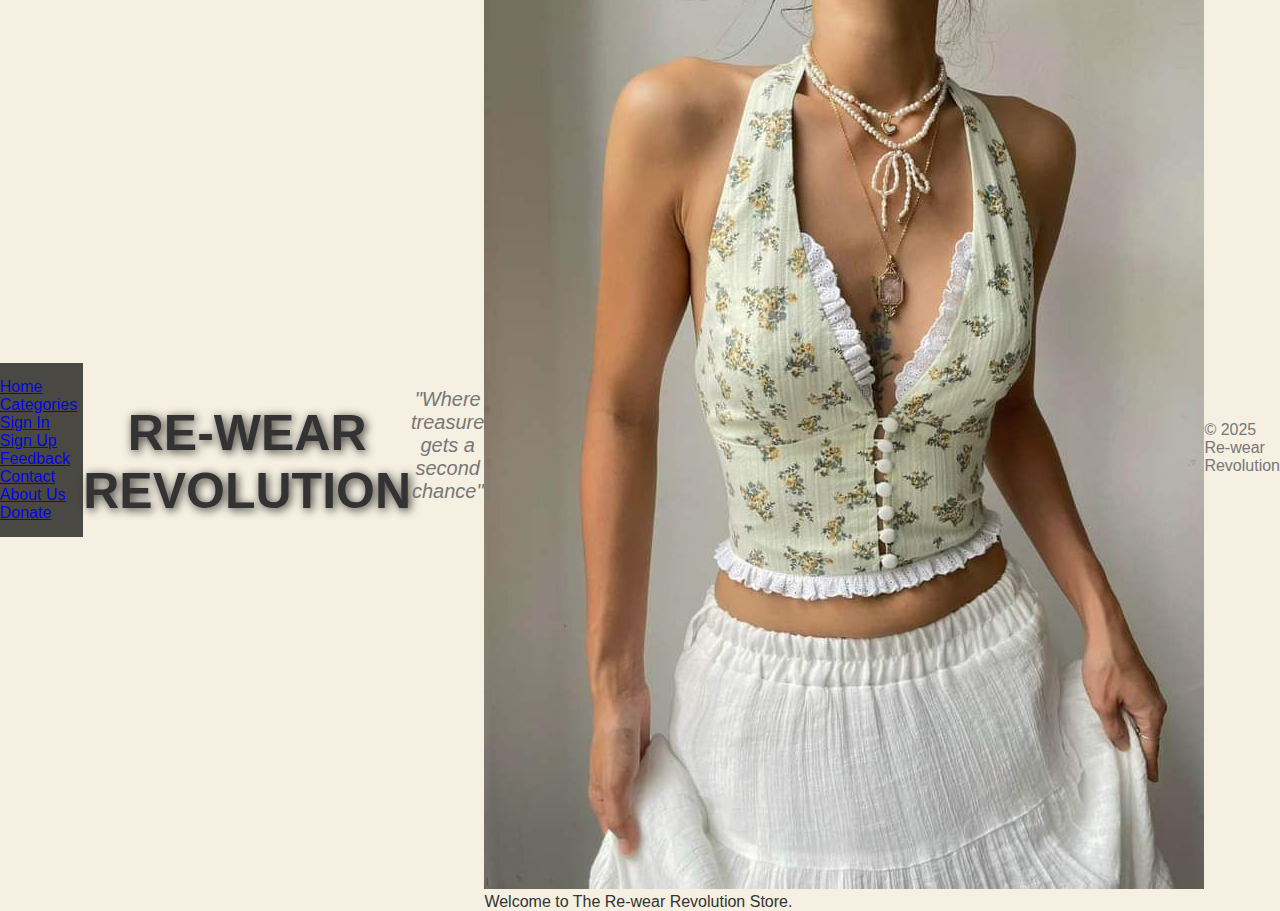
<file: index.html>
<!DOCTYPE html>
<html lang="en">
<head>
    <meta charset="UTF-8">
    <meta name="viewport" content="width=device-width, initial-scale=1.0">
    <title>Re-wear Revolution</title>
    <link rel="stylesheet" href="style.css">
</head>
<body>
    <nav>
        <a href="index.html">Home</a>
        <a href="product.html">Categories</a>
        <a href="signin.html">Sign In</a>
        <a href="signup.html">Sign Up</a>
        <a href="feedback.html">Feedback</a>
        <a href="contact.html">Contact</a>
        <a href="about.html">About Us</a>
        <a href="donate.html">Donate</a>
    </nav>

    <header>
        <h1>Re-wear Revolution</h1>
        <p>"Where treasure gets a second chance"</p>
    </header>

    <main>
        <section id="hero">
             <img src="background.01.jpg" alt="Re-wear Revolution Store" class="hero-image"> 
        </section>
        <div class="welcome-message">
            Welcome to The Re-wear Revolution Store.
        </div>
    </main>

    <footer>
        <p>&copy; 2025 Re-wear Revolution</p>
    </footer>
</body>
</html>
</file>
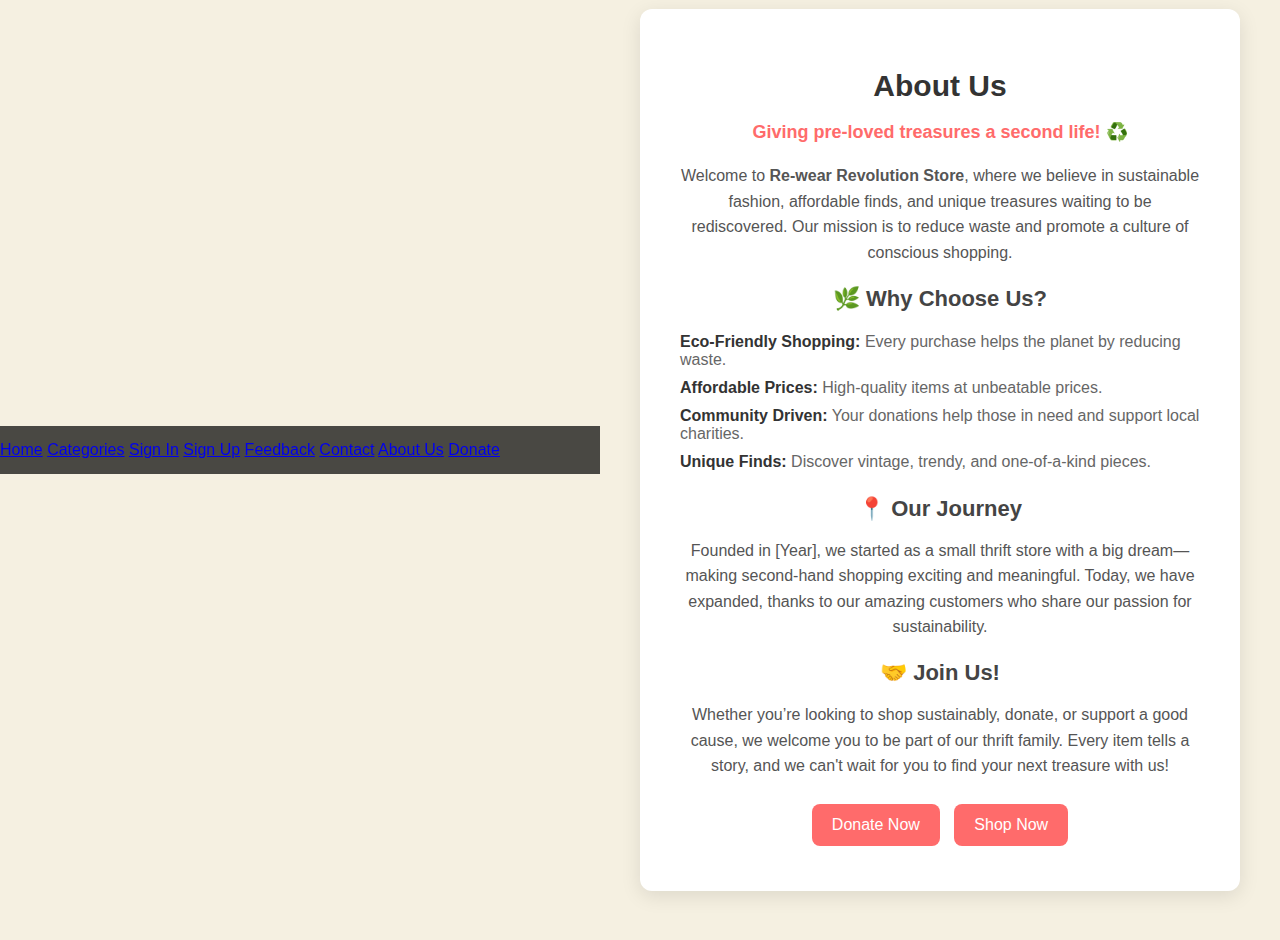
<file: about.html>
<!DOCTYPE html>
<html lang="en">
<head>
    <meta charset="UTF-8">
    <meta name="viewport" content="width=device-width, initial-scale=1.0">
    <title>About Us - Re-wear Revolution Store</title>
    <link rel="stylesheet" href="style.css">
</head>
<body>
  <nav>
        <a href="index.html">Home</a>
        <a href="product.html">Categories</a>
        <a href="signin.html">Sign In</a>
        <a href="signup.html">Sign Up</a>
        <a href="feedback.html">Feedback</a>
        <a href="contact.html">Contact</a>
        <a href="about.html">About Us</a>
        <a href="donate.html">Donate</a>
    </nav>
    <div class="about-container">
        <div class="about-box">
            <h1>About Us</h1>
            <p class="tagline">Giving pre-loved treasures a second life! ♻️</p>
            
            <div class="about-content">
                <p>Welcome to <strong>Re-wear Revolution Store</strong>, where we believe in sustainable fashion, affordable finds, and unique treasures waiting to be rediscovered. Our mission is to reduce waste and promote a culture of conscious shopping.</p>

                <h2>🌿 Why Choose Us?</h2>
                <ul>
                    <li><strong>Eco-Friendly Shopping:</strong> Every purchase helps the planet by reducing waste.</li>
                    <li><strong>Affordable Prices:</strong> High-quality items at unbeatable prices.</li>
                    <li><strong>Community Driven:</strong> Your donations help those in need and support local charities.</li>
                    <li><strong>Unique Finds:</strong> Discover vintage, trendy, and one-of-a-kind pieces.</li>
                </ul>

                <h2>📍 Our Journey</h2>
                <p>Founded in [Year], we started as a small thrift store with a big dream—making second-hand shopping exciting and meaningful. Today, we have expanded, thanks to our amazing customers who share our passion for sustainability.</p>

                <h2>🤝 Join Us!</h2>
                <p>Whether you’re looking to shop sustainably, donate, or support a good cause, we welcome you to be part of our thrift family. Every item tells a story, and we can't wait for you to find your next treasure with us!</p>
                
                <div class="cta">
                    <a href="donate.html" class="btn">Donate Now</a>
                    <a href="products.html" class="btn">Shop Now</a>
                </div>
            </div>
        </div>
    </div>
</body>
</html>
</file>
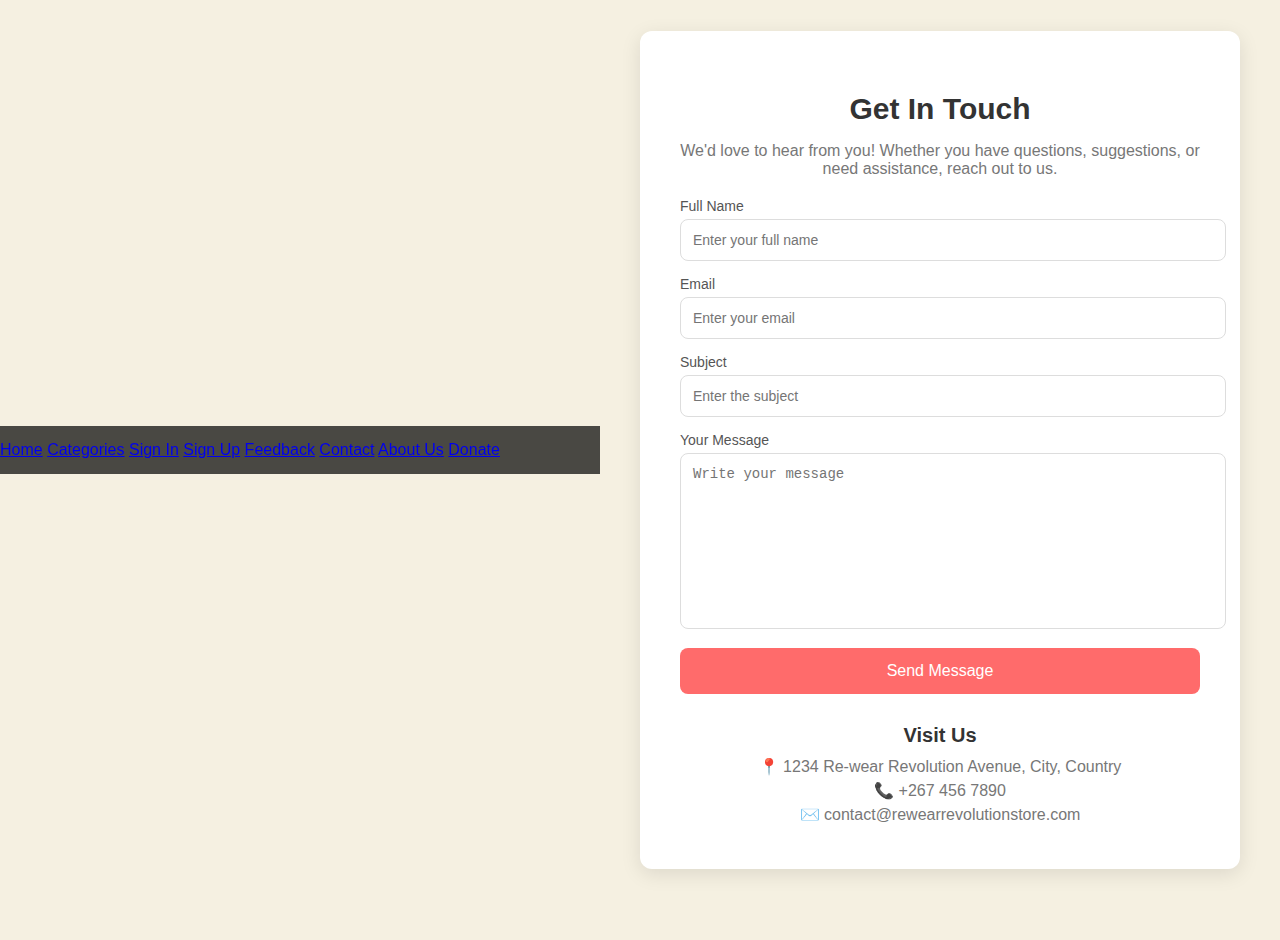
<file: contact.html>
<!DOCTYPE html>
<html lang="en">
<head>
    <meta charset="UTF-8">
    <meta name="viewport" content="width=device-width, initial-scale=1.0">
    <title>Contact Us - Re-wear Revolution Store</title>
    <link rel="stylesheet" href="style.css">
</head>
<body>
  <nav>
        <a href="index.html">Home</a>
        <a href="product.html">Categories</a>
        <a href="signin.html">Sign In</a>
        <a href="signup.html">Sign Up</a>
        <a href="feedback.html">Feedback</a>
        <a href="contact.html">Contact</a>
        <a href="about.html">About Us</a>
        <a href="donate.html">Donate</a>
    </nav>
    <div class="contact-container">
        <div class="contact-box">
            <h1>Get In Touch</h1>
            <p>We'd love to hear from you! Whether you have questions, suggestions, or need assistance, reach out to us.</p>
            
            <form action="#" method="POST"> <!-- Specify your backend endpoint here -->
                <div class="input-group">
                    <label for="name">Full Name</label>
                    <input type="text" id="name" name="name" placeholder="Enter your full name" required>
                </div>
                <div class="input-group">
                    <label for="email">Email</label>
                    <input type="email" id="email" name="email" placeholder="Enter your email" required>
                </div>
                <div class="input-group">
                    <label for="subject">Subject</label>
                    <input type="text" id="subject" name="subject" placeholder="Enter the subject" required>
                </div>
                <div class="input-group">
                    <label for="message">Your Message</label>
                    <textarea id="message" name="message" placeholder="Write your message" required></textarea>
                </div>
                <button type="submit" class="contact-btn">Send Message</button>
            </form>
            
            <div class="contact-info">
                <h3>Visit Us</h3>
                <p>📍 1234 Re-wear Revolution Avenue, City, Country</p>
                <p>📞 +267 456 7890</p>
                <p>✉️ contact@rewearrevolutionstore.com</p>
            </div>
        </div>
    </div>
</body>
</html>
</file>
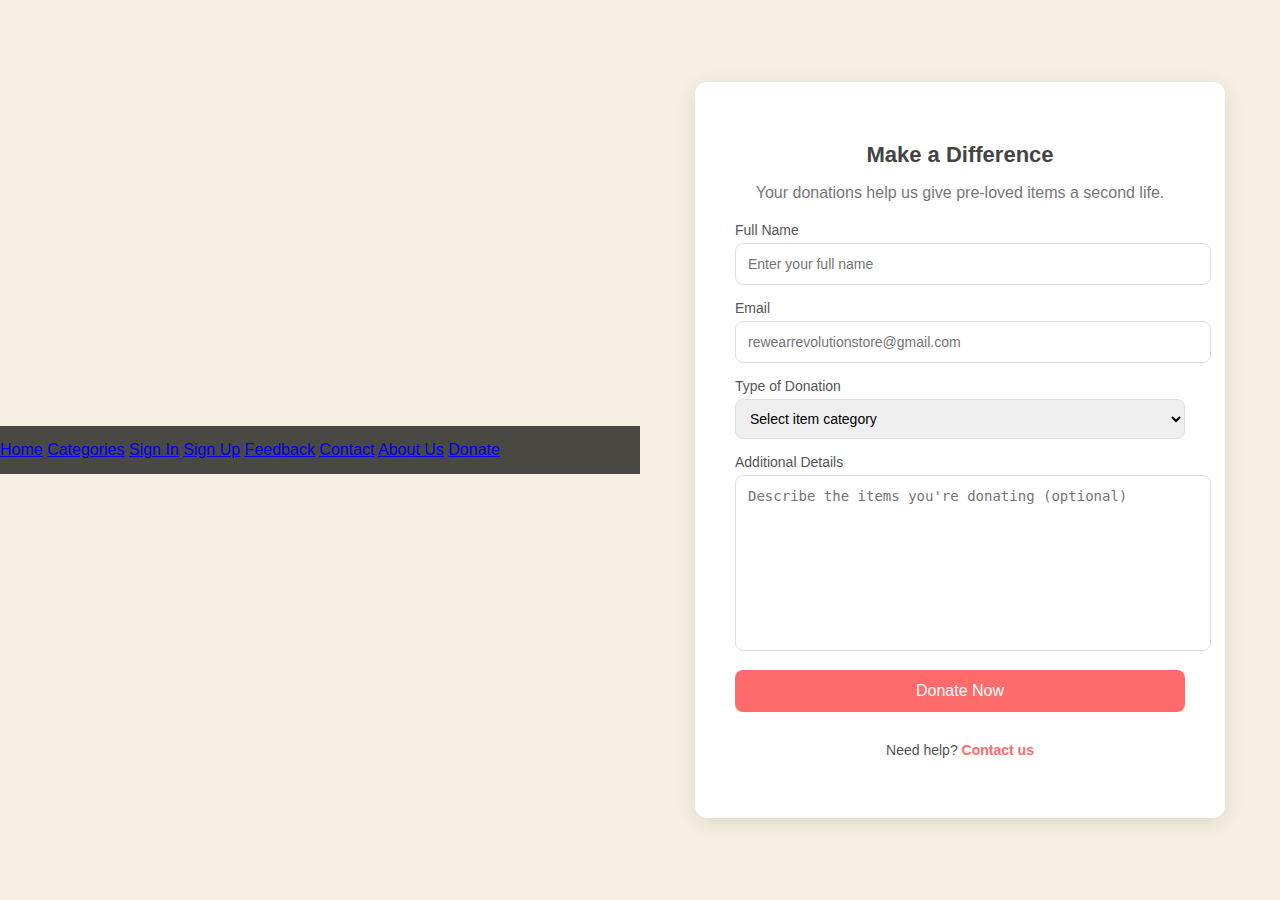
<file: donate.html>
<!DOCTYPE html>
<html lang="en">
<head>
    <meta charset="UTF-8">
    <meta name="viewport" content="width=device-width, initial-scale=1.0">
    <title>Donate - Re-wear Revolution Store</title>
    <link rel="stylesheet" href="style.css">
</head>
<body>
  <nav>
        <a href="index.html">Home</a>
        <a href="product.html">Categories</a>
        <a href="signin.html">Sign In</a>
        <a href="signup.html">Sign Up</a>
        <a href="feedback.html">Feedback</a>
        <a href="contact.html">Contact</a>
        <a href="about.html">About Us</a>
        <a href="donate.html">Donate</a>
    </nav>
    <div class="donate-container">
        <div class="donate-box">
            <h2>Make a Difference</h2>
            <p>Your donations help us give pre-loved items a second life.</p>
            <form>
                <div class="input-group">
                    <label for="name">Full Name</label>
                    <input type="text" id="name" placeholder="Enter your full name" required>
                </div>
                <div class="input-group">
                    <label for="email">Email</label>
                    <input type="email" id="email" placeholder="rewearrevolutionstore@gmail.com" required>
                </div>
                <div class="input-group">
                    <label for="item-type">Type of Donation</label>
                    <select id="item-type" required>
                        <option value="" disabled selected>Select item category</option>
                        <option value="clothing">Clothing & Accessories</option>
                        <option value="electronics">Electronics</option>
                        <option value="furniture">Furniture & Home Decor</option>
                        <option value="books">Books & Media</option>
                        <option value="toys">Toys & Baby Items</option>
                        <option value="other">Other</option>
                    </select>
                </div>
                <div class="input-group">
                    <label for="message">Additional Details</label>
                    <textarea id="message" placeholder="Describe the items you're donating (optional)"></textarea>
                </div>
                <button type="submit" class="donate-btn">Donate Now</button>
            </form>
            <p class="contact-info">Need help? <a href="contact.html">Contact us</a></p>
        </div>
    </div>
</body>
</html>
</file>
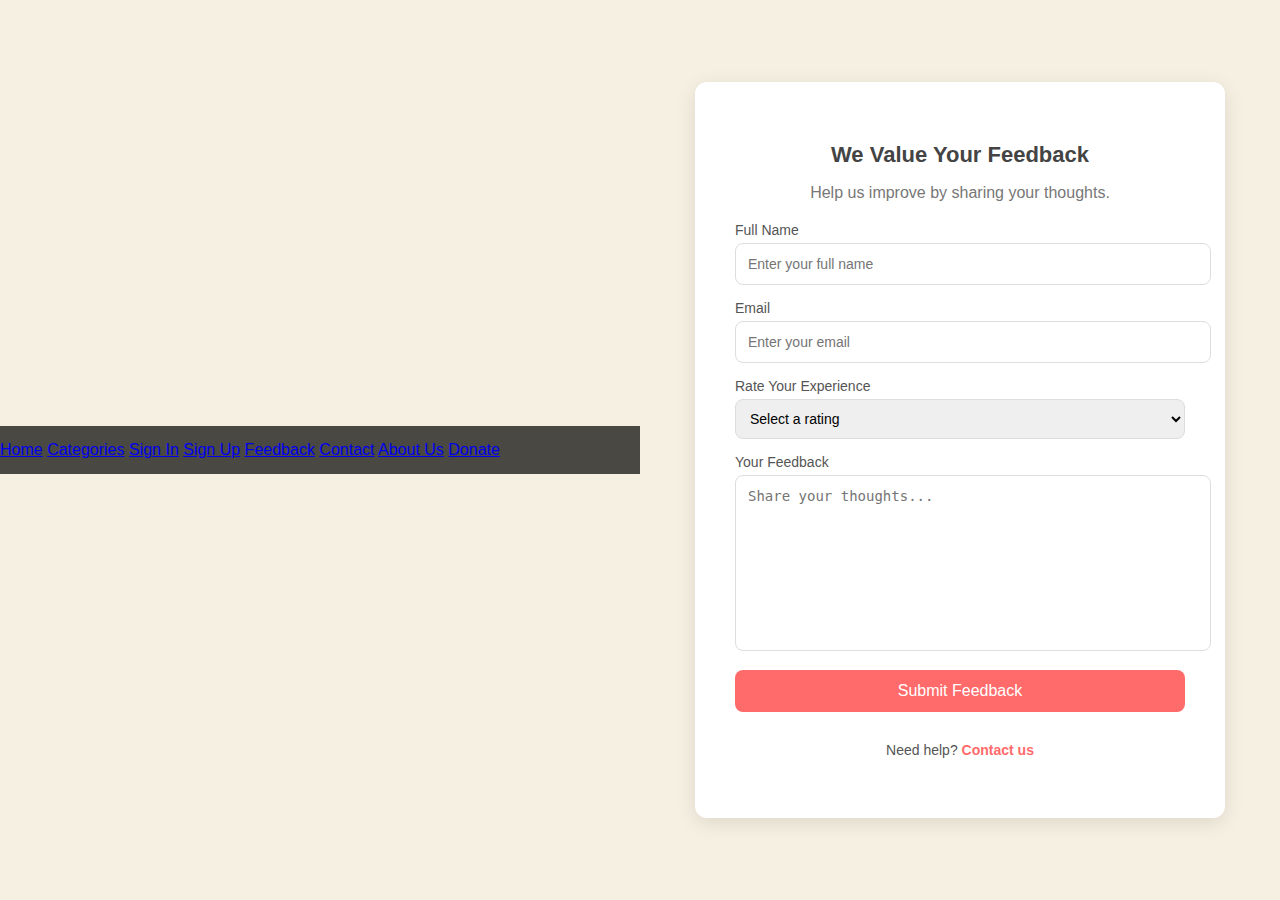
<file: feedback.html>
<!DOCTYPE html>
<html lang="en">
<head>
    <meta charset="UTF-8">
    <meta name="viewport" content="width=device-width, initial-scale=1.0">
    <title>Feedback - Re-wear Revolution Store</title>
    <link rel="stylesheet" href="style.css">
</head>
<body>
  <nav>
        <a href="index.html">Home</a>
        <a href="product.html">Categories</a>
        <a href="signin.html">Sign In</a>
        <a href="signup.html">Sign Up</a>
        <a href="feedback.html">Feedback</a>
        <a href="contact.html">Contact</a>
        <a href="about.html">About Us</a>
        <a href="donate.html">Donate</a>
    </nav>
    <div class="feedback-container">
        <div class="feedback-box">
            <h2>We Value Your Feedback</h2>
            <p>Help us improve by sharing your thoughts.</p>
            <form>
                <div class="input-group">
                    <label for="name">Full Name</label>
                    <input type="text" id="name" placeholder="Enter your full name" required>
                </div>
                <div class="input-group">
                    <label for="email">Email</label>
                    <input type="email" id="email" placeholder="Enter your email" required>
                </div>
                <div class="input-group">
                    <label for="rating">Rate Your Experience</label>
                    <select id="rating" required>
                        <option value="" disabled selected>Select a rating</option>
                        <option value="excellent">Excellent</option>
                        <option value="good">Good</option>
                        <option value="average">Average</option>
                        <option value="poor">Poor</option>
                    </select>
                </div>
                <div class="input-group">
                    <label for="message">Your Feedback</label>
                    <textarea id="message" placeholder="Share your thoughts..." required></textarea>
                </div>
                <button type="submit" class="feedback-btn">Submit Feedback</button>
            </form>
            <p class="contact-info">Need help? <a href="contact.html">Contact us</a></p>
        </div>
    </div>
</body>
</html>
</file>
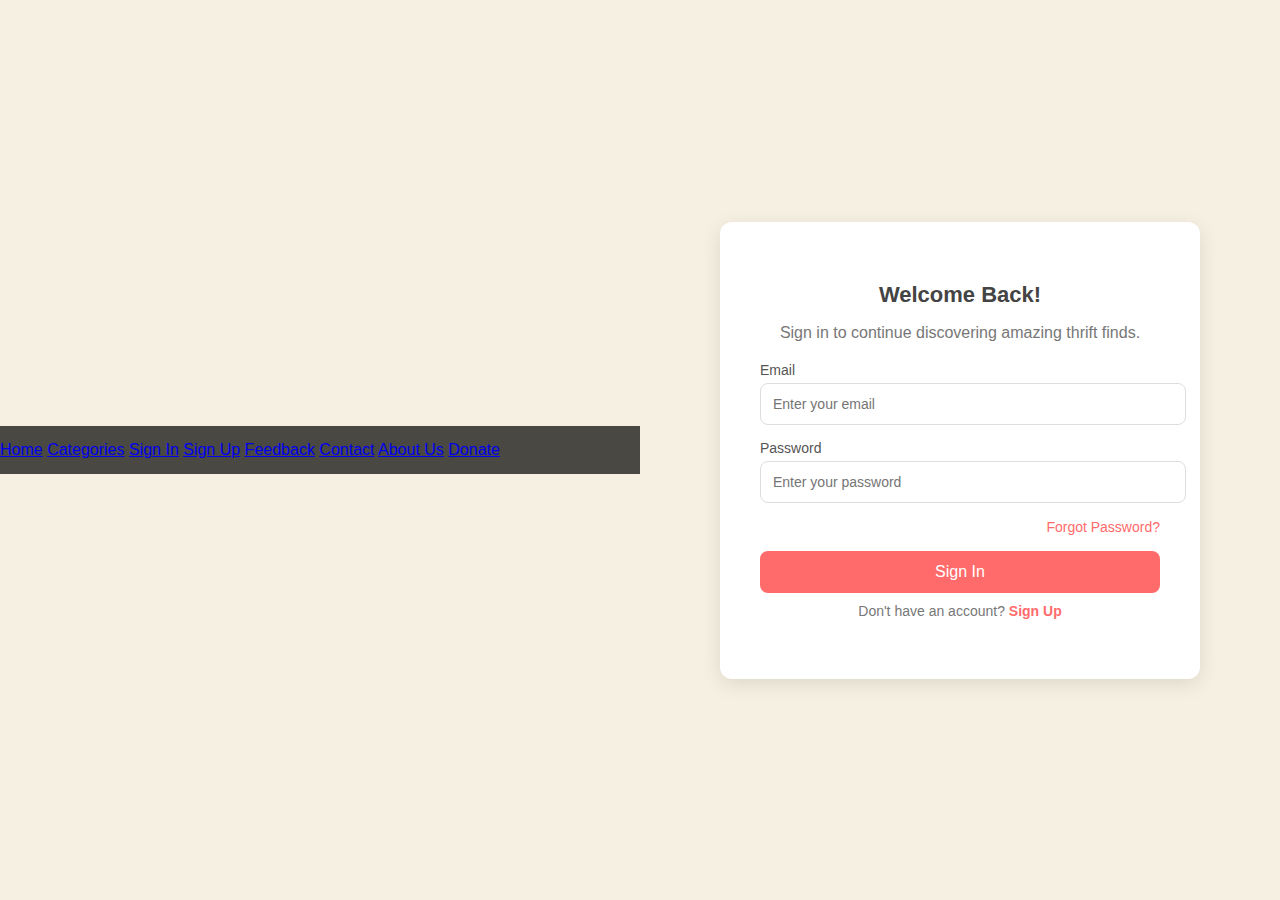
<file: signin.html>
<!DOCTYPE html>
<html lang="en">
<head>
    <meta charset="UTF-8">
    <meta name="viewport" content="width=device-width, initial-scale=1.0">
    <title>Sign In - Re-wear Revolution Store</title>
    <link rel="stylesheet" href="style.css">
</head>
<body>
  <nav>
        <a href="index.html">Home</a>
        <a href="product.html">Categories</a>
        <a href="signin.html">Sign In</a>
        <a href="signup.html">Sign Up</a>
        <a href="feedback.html">Feedback</a>
        <a href="contact.html">Contact</a>
        <a href="about.html">About Us</a>
        <a href="donate.html">Donate</a>
    </nav>
    <div class="signin-container">
        <div class="signin-box">
            <h2>Welcome Back!</h2>
            <p>Sign in to continue discovering amazing thrift finds.</p>
            
            <form action="#" method="POST"> <!-- Specify your backend endpoint here -->
                <div class="input-group">
                    <label for="email">Email</label>
                    <input type="email" id="email" name="email" placeholder="Enter your email" required autocomplete="email">
                </div>
                <div class="input-group">
                    <label for="password">Password</label>
                    <input type="password" id="password" name="password" placeholder="Enter your password" required autocomplete="current-password">
                </div>
                <div class="forgot-password">
                    <a href="#">Forgot Password?</a>
                </div>
                <button type="submit" class="signin-btn">Sign In</button>
            </form>
            
            <p class="signup-link">Don't have an account? <a href="signup.html">Sign Up</a></p>
        </div>
    </div>
</body>
</html>
</file>
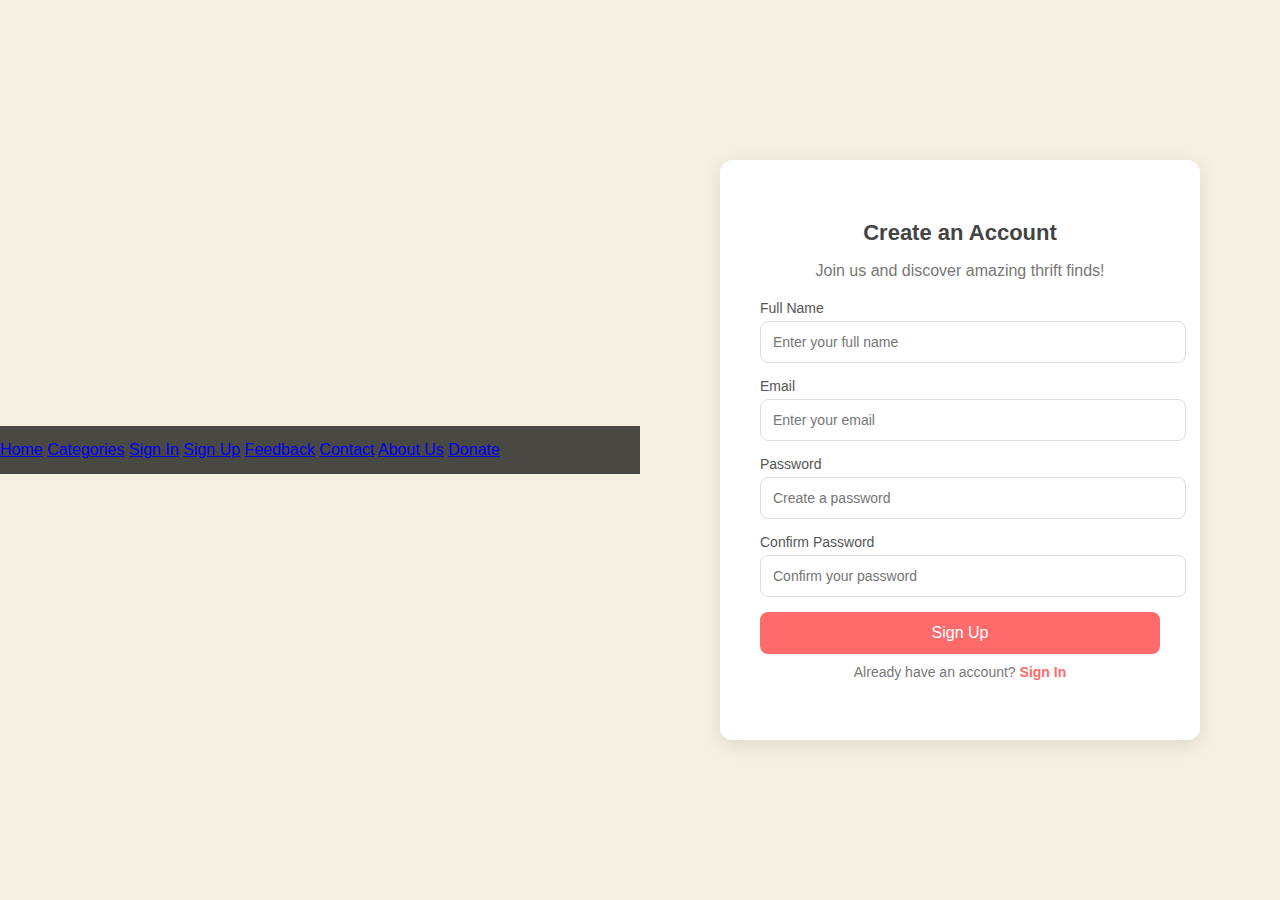
<file: signup.html>
<!DOCTYPE html>
<html lang="en">
<head>
    <meta charset="UTF-8">
    <meta name="viewport" content="width=device-width, initial-scale=1.0">
    <title>Sign Up - Thrift Store</title>
    <link rel="stylesheet" href="style.css">
</head>
<body>
      <nav>
        <a href="index.html">Home</a>
        <a href="product.html">Categories</a>
        <a href="signin.html">Sign In</a>
        <a href="signup.html">Sign Up</a>
        <a href="feedback.html">Feedback</a>
        <a href="contact.html">Contact</a>
        <a href="about.html">About Us</a>
        <a href="donate.html">Donate</a>
    </nav>
    <div class="signup-container">
        <div class="signup-box">
            <h2>Create an Account</h2>
            <p>Join us and discover amazing thrift finds!</p>
            <form>
                <div class="input-group">
                    <label for="name">Full Name</label>
                    <input type="text" id="name" placeholder="Enter your full name" required>
                </div>
                <div class="input-group">
                    <label for="email">Email</label>
                    <input type="email" id="email" placeholder="Enter your email" required>
                </div>
                <div class="input-group">
                    <label for="password">Password</label>
                    <input type="password" id="password" placeholder="Create a password" required>
                </div>
                <div class="input-group">
                    <label for="confirm-password">Confirm Password</label>
                    <input type="password" id="confirm-password" placeholder="Confirm your password" required>
                </div>
                <button type="submit" class="signup-btn">Sign Up</button>
            </form>
            <p class="login-link">Already have an account? <a href="signin.html">Sign In</a></p>
        </div>
    </div>
</body>
</html>
</file>
<file: style.css>
/* General Styles */
body {
    margin: 0;
    padding: 0;
    font-family: 'Poppins', sans-serif;
    color: #333;
    background-color: #f5f0e1;
}

/* Apply background image only on the home page */
.home {
    background: url('background.jpg') no-repeat center center/cover;
    height: 100vh;
}

/* Navigation Bar */
nav {
    background: rgba(0, 0, 0, 0.7);
    padding: 15px 0;
    position: sticky;
    top: 0;
    width: 100%;
    z-index: 100;
}

nav ul {
    list-style: none;
    padding: 0;
    margin: 0;
    display: flex;
    justify-content: center;
}

nav ul li {
    margin: 0 15px;
}

nav ul li a {
    text-decoration: none;
    color: white;
    font-size: 18px;
    padding: 10px 15px;
    border-radius: 5px;
    transition: 0.3s;
}

nav ul li a:hover {
    background: rgba(255, 255, 255, 0.3);
}

/* Header Section */
header {
    display: flex;
    justify-content: center;
    align-items: center;
    height: 80vh;
    text-align: center;
    color: white;
}

header .overlay {
    background: rgba(0, 0, 0, 0.5);
    padding: 50px;
    border-radius: 12px;
}

header h1 {
    font-size: 50px;
    font-weight: bold;
    text-transform: uppercase;
    text-shadow: 2px 2px 10px rgba(0, 0, 0, 0.8);
}

header p {
    font-size: 20px;
    font-style: italic;
    margin-top: 10px;
}

/* Button Styling */
.btn {
    display: inline-block;
    margin-top: 20px;
    padding: 12px 20px;
    font-size: 18px;
    color: white;
    background: #ff6b6b;
    border-radius: 8px;
    text-decoration: none;
    transition: 0.3s;
}

.btn:hover {
    background: #e55b5b;
}
/* Elegant and modern style */
body {
    font-family: 'Poppins', sans-serif;
    background-color: #f5f0e1; /* Soft, neutral background */
    display: flex;
    justify-content: center;
    align-items: center;
    height: 100vh;
    margin: 0;
}

/* Centering the sign-up box */
.signup-container {
    display: flex;
    justify-content: center;
    align-items: center;
    width: 100%;
}

/* Sign-up form box */
.signup-box {
    background: #ffffff;
    padding: 40px;
    border-radius: 12px;
    box-shadow: 0 5px 20px rgba(0, 0, 0, 0.1);
    text-align: center;
    width: 100%;
    max-width: 400px;
}

h2 {
    font-size: 24px;
    color: #333;
    margin-bottom: 5px;
}

p {
    color: #777;
    font-size: 14px;
    margin-bottom: 20px;
}

/* Input fields */
.input-group {
    text-align: left;
    margin-bottom: 15px;
}

.input-group label {
    display: block;
    font-size: 14px;
    color: #555;
    margin-bottom: 5px;
}

.input-group input {
    width: 100%;
    padding: 10px;
    border: 1px solid #ddd;
    border-radius: 8px;
    font-size: 14px;
    transition: 0.3s;
}

.input-group input:focus {
    border-color: #ff6b6b;
    outline: none;
}

/* Sign-up button */
.signup-btn {
    background: #ff6b6b; /* Elegant coral color */
    color: white;
    border: none;
    width: 100%;
    padding: 12px;
    font-size: 16px;
    border-radius: 8px;
    cursor: pointer;
    transition: 0.3s;
}

.signup-btn:hover {
    background: #e55b5b;
}

/* Login link */
.login-link {
    margin-top: 10px;
    font-size: 14px;
}

.login-link a {
    color: #ff6b6b;
    text-decoration: none;
    font-weight: 600;
}

.login-link a:hover {
    text-decoration: underline;
}
/* Centering the sign-in box */
.signin-container {
    display: flex;
    justify-content: center;
    align-items: center;
    width: 100%;
    height: 100vh;
    background-color: #f5f0e1; /* Soft, neutral background */
}

/* Sign-in form box */
.signin-box {
    background: #ffffff;
    padding: 40px;
    border-radius: 12px;
    box-shadow: 0 5px 20px rgba(0, 0, 0, 0.1);
    text-align: center;
    width: 100%;
    max-width: 400px;
}

h2 {
    font-size: 24px;
    color: #333;
    margin-bottom: 5px;
}

p {
    color: #777;
    font-size: 14px;
    margin-bottom: 20px;
}

/* Input fields */
.input-group {
    text-align: left;
    margin-bottom: 15px;
}

.input-group label {
    display: block;
    font-size: 14px;
    color: #555;
    margin-bottom: 5px;
}

.input-group input {
    width: 100%;
    padding: 10px;
    border: 1px solid #ddd;
    border-radius: 8px;
    font-size: 14px;
    transition: 0.3s;
}

.input-group input:focus {
    border-color: #ff6b6b;
    outline: none;
}

/* Forgot password */
.forgot-password {
    text-align: right;
    margin-bottom: 15px;
}

.forgot-password a {
    color: #ff6b6b;
    text-decoration: none;
    font-size: 14px;
}

.forgot-password a:hover {
    text-decoration: underline;
}

/* Sign-in button */
.signin-btn {
    background: #ff6b6b; /* Elegant coral color */
    color: white;
    border: none;
    width: 100%;
    padding: 12px;
    font-size: 16px;
    border-radius: 8px;
    cursor: pointer;
    transition: 0.3s;
}

.signin-btn:hover {
    background: #e55b5b;
}

/* Sign-up link */
.signup-link {
    margin-top: 10px;
    font-size: 14px;
}

.signup-link a {
    color: #ff6b6b;
    text-decoration: none;
    font-weight: 600;
}

.signup-link a:hover {
    text-decoration: underline;
}
/* Centering the donate form */
.donate-container {
    display: flex;
    justify-content: center;
    align-items: center;
    width: 100%;
    height: 100vh;
    background-color: #f5f0e1; /* Soft, neutral background */
}

/* Donate form box */
.donate-box {
    background: #ffffff;
    padding: 40px;
    border-radius: 12px;
    box-shadow: 0 5px 20px rgba(0, 0, 0, 0.1);
    text-align: center;
    width: 100%;
    max-width: 450px;
}

h2 {
    font-size: 24px;
    color: #333;
    margin-bottom: 5px;
}

p {
    color: #777;
    font-size: 14px;
    margin-bottom: 20px;
}

/* Input fields */
.input-group {
    text-align: left;
    margin-bottom: 15px;
}

.input-group label {
    display: block;
    font-size: 14px;
    color: #555;
    margin-bottom: 5px;
}

.input-group input,
.input-group select,
.input-group textarea {
    width: 100%;
    padding: 10px;
    border: 1px solid #ddd;
    border-radius: 8px;
    font-size: 14px;
    transition: 0.3s;
}

.input-group input:focus,
.input-group select:focus,
.input-group textarea:focus {
    border-color: #ff6b6b;
    outline: none;
}

/* Textarea */
.input-group textarea {
    height: 100px;
    resize: none;
}

/* Donate button */
.donate-btn {
    background: #ff6b6b; /* Elegant coral color */
    color: white;
    border: none;
    width: 100%;
    padding: 12px;
    font-size: 16px;
    border-radius: 8px;
    cursor: pointer;
    transition: 0.3s;
}

.donate-btn:hover {
    background: #e55b5b;
}

/* Contact info link */
.contact-info {
    margin-top: 10px;
    font-size: 14px;
}

.contact-info a {
    color: #ff6b6b;
    text-decoration: none;
    font-weight: 600;
}

.contact-info a:hover {
    text-decoration: underline;
}
/* Centering the feedback form */
.feedback-container {
    display: flex;
    justify-content: center;
    align-items: center;
    width: 100%;
    height: 100vh;
    background-color: #f5f0e1; /* Soft, neutral background */
}

/* Feedback form box */
.feedback-box {
    background: #ffffff;
    padding: 40px;
    border-radius: 12px;
    box-shadow: 0 5px 20px rgba(0, 0, 0, 0.1);
    text-align: center;
    width: 100%;
    max-width: 450px;
}

h2 {
    font-size: 24px;
    color: #333;
    margin-bottom: 5px;
}

p {
    color: #777;
    font-size: 14px;
    margin-bottom: 20px;
}

/* Input fields */
.input-group {
    text-align: left;
    margin-bottom: 15px;
}

.input-group label {
    display: block;
    font-size: 14px;
    color: #555;
    margin-bottom: 5px;
}

.input-group input,
.input-group select,
.input-group textarea {
    width: 100%;
    padding: 10px;
    border: 1px solid #ddd;
    border-radius: 8px;
    font-size: 14px;
    transition: 0.3s;
}

.input-group input:focus,
.input-group select:focus,
.input-group textarea:focus {
    border-color: #ff6b6b;
    outline: none;
}

/* Textarea */
.input-group textarea {
    height: 100px;
    resize: none;
}

/* Submit button */
.feedback-btn {
    background: #ff6b6b; /* Elegant coral color */
    color: white;
    border: none;
    width: 100%;
    padding: 12px;
    font-size: 16px;
    border-radius: 8px;
    cursor: pointer;
    transition: 0.3s;
}

.feedback-btn:hover {
    background: #e55b5b;
}

/* Contact info link */
.contact-info {
    margin-top: 10px;
    font-size: 14px;
}

.contact-info a {
    color: #ff6b6b;
    text-decoration: none;
    font-weight: 600;
}

.contact-info a:hover {
    text-decoration: underline;
}
/* About Us Page Styling */
.about-container {
    display: flex;
    justify-content: center;
    align-items: center;
    width: 100%;
    height: 100vh;
    background-color: #f5f0e1; /* Soft, elegant background */
    padding: 40px;
}

.about-box {
    background: #ffffff;
    padding: 40px;
    border-radius: 12px;
    box-shadow: 0 5px 20px rgba(0, 0, 0, 0.1);
    text-align: center;
    width: 100%;
    max-width: 700px;
}

h1 {
    font-size: 30px;
    color: #333;
    margin-bottom: 10px;
}

.tagline {
    font-size: 18px;
    color: #ff6b6b;
    font-weight: bold;
    margin-bottom: 20px;
}

.about-content p {
    font-size: 16px;
    color: #555;
    margin-bottom: 15px;
    line-height: 1.6;
}

h2 {
    font-size: 22px;
    color: #444;
    margin-top: 20px;
}

ul {
    list-style: none;
    padding: 0;
    text-align: left;
    margin-bottom: 20px;
}

ul li {
    font-size: 16px;
    color: #666;
    padding: 5px 0;
}

ul li strong {
    color: #333;
}

.cta {
    margin-top: 20px;
}

.btn {
    background: #ff6b6b;
    color: white;
    text-decoration: none;
    padding: 12px 20px;
    border-radius: 8px;
    font-size: 16px;
    transition: 0.3s;
    margin: 5px;
    display: inline-block;
}

.btn:hover {
    background: #e55b5b;
}
/* Contact Us Page Styling */
.contact-container {
    display: flex;
    justify-content: center;
    align-items: center;
    width: 100%;
    height: 100vh;
    background-color: #f5f0e1; /* Soft background color */
    padding: 40px;
}

.contact-box {
    background: #ffffff;
    padding: 40px;
    border-radius: 12px;
    box-shadow: 0 5px 20px rgba(0, 0, 0, 0.1);
    width: 100%;
    max-width: 600px;
    text-align: center;
}

h1 {
    font-size: 30px;
    color: #333;
    margin-bottom: 10px;
}

p {
    color: #777;
    font-size: 16px;
    margin-bottom: 20px;
}

.input-group {
    text-align: left;
    margin-bottom: 15px;
}

.input-group label {
    display: block;
    font-size: 14px;
    color: #555;
    margin-bottom: 5px;
}

.input-group input,
.input-group textarea {
    width: 100%;
    padding: 12px;
    border: 1px solid #ddd;
    border-radius: 8px;
    font-size: 14px;
    transition: 0.3s;
}

.input-group input:focus,
.input-group textarea:focus {
    border-color: #ff6b6b;
    outline: none;
}

.input-group textarea {
    height: 150px;
    resize: none;
}

/* Submit button */
.contact-btn {
    background: #ff6b6b;
    color: white;
    border: none;
    width: 100%;
    padding: 14px;
    font-size: 16px;
    border-radius: 8px;
    cursor: pointer;
    transition: 0.3s;
}

.contact-btn:hover {
    background: #e55b5b;
}

/* Contact Info */
.contact-info {
    margin-top: 30px;
    font-size: 14px;
    color: #555;
}

.contact-info h3 {
    font-size: 20px;
    color: #333;
    margin-bottom: 10px;
}

.contact-info p {
    margin: 5px 0;
}

.contact-info p a {
    color: #ff6b6b;
    text-decoration: none;
}

.contact-info p a:hover {
    text-decoration: underline;
}
</file>
